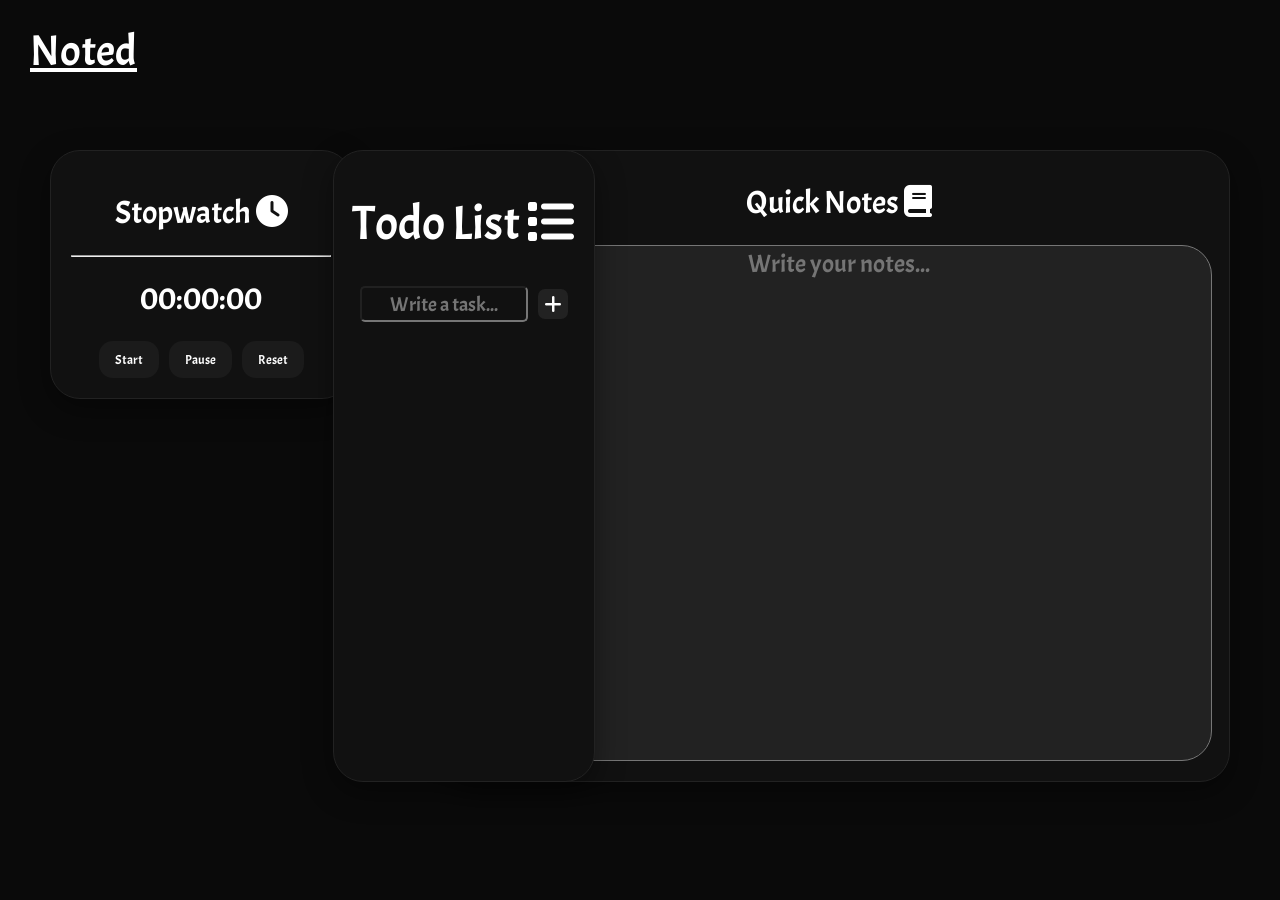
<file: index.html>
<!DOCTYPE html>
<html lang="en">
<head>
    <meta charset="UTF-8">
    <link rel="preconnect" href="https://fonts.googleapis.com">
    <link rel="preconnect" href="https://fonts.gstatic.com" crossorigin>
    <link href="https://fonts.googleapis.com/css2?family=Acme&family=Akaya+Kanadaka&family=Playfair+Display:ital,wght@0,400..900;1,400..900&display=swap" rel="stylesheet">
    <meta name="viewport" content="width=device-width, initial-scale=1.0">
    <link rel="stylesheet" href="css/Styles.css">
    <link rel="shortcut icon" href="assets/Favicon .png">
    <link rel="stylesheet" href="https://cdnjs.cloudflare.com/ajax/libs/font-awesome/6.5.1/css/all.min.css" />
    <title>Noted</title>
</head>
<body>
    <header>
        <!--Tittle-->

        <h1 id="title">Noted</h1>
    </header>

    <main class="Cards">
        <!--Stopwatch-->

    <div class="stopwatch">
        <h1>Stopwatch   <i class="fa-solid fa-clock"></i> </h1>
        <hr>
        <h1 id="display">00:00:00</h1>

      <div class="buttons">
        <button id="startbtn">Start</button>
        <button id="pausebtn">Pause</button>
        <button id="resetbtn">Reset</button>
      </div>

    </div>
        <!--NOTESSS-->

    <div class="quick-notes">
        <h1 id="title-notes">Quick Notes <i class="fa-solid fa-book"></i></h1>
        <textarea id="notes" placeholder="Write your notes..."></textarea> 
    </div>
        <!--Todo-->

    <div class="todo-container">

    <h1>Todo List <i class="fa-solid fa-list"></i></h1>

    <div class="input-box">
        <input type="text" id="taskInput" placeholder="Write a task...">
        <button id="addBtn"><i class="fa-solid fa-plus"></i></button>
    </div>
    <ul id="taskList"></ul>
    </div>
    </main>

<script>
const display = document.getElementById("display");

let time = 0;
let timer;

function update(){
  let h = String(Math.floor(time / 3600)).padStart(2,"0");
  let m = String(Math.floor(time % 3600 / 60)).padStart(2,"0");
  let s = String(time % 60).padStart(2,"0");

  display.innerText = `${h}:${m}:${s}`;
}

startbtn.onclick = () => {
  if(timer) return;

  timer = setInterval(() => {
    time++;
    update();
  },1000);
};

pausebtn.onclick = () => {
  clearInterval(timer);
  timer = null;
};

resetbtn.onclick = () => {
  clearInterval(timer);
  timer = null;
  time = 0;
  update();
};

const input = document.getElementById("taskInput");
const button = document.getElementById("addBtn");
const list = document.getElementById("taskList");

button.addEventListener("click", () => {

  if(input.value === "") return;

  const li = document.createElement("li");

  li.innerHTML = `
    ${input.value}
    <button class="delete">X</button>
  `;

  list.appendChild(li);

  const deleteBtn = li.querySelector(".delete");

  deleteBtn.addEventListener("click", () => {
    li.remove();
  });

  input.value = "";

});
</script>
</body>
</html>

<!--jdfkjdfffffs  dj sdfhs sdhfs djfsh dfskdjf hskjdfhskjdfhkdsj fksjdfh sjdhf sjkd fhsjkfhksdjfhsdkjfhskjfhjskfkjhsdjfhsdjkfhjks\hfjsjfjskjsfkjsjkkjskjdfhskjdhfksjfhs-->
</file>
<file: css/Styles.css>
*{
    font-family: "Acme", sans-serif;
    font-weight: 400;
}

body{
    background-color:  #0a0a0a;
    overflow:hidden;
}

#title{
    font-size: 43px ;
    color: #ffffff;
    top: -5px;
    left: 30px;
    position: absolute;
    text-decoration: underline;
}

.nav{
    border-radius: 30px;
    box-shadow: 0px 0px 20px rgba(0,0,0,0.08);
    position:fixed;
    top: 20px;
    left: 50%;
    transform: translateX(-50%);
    background-color: #111111;
}

.nav, a{
    color: #ffffff  ;
    text-decoration: none;
    text-align: center;
    font-size: 43px;
    padding: 7px;
}

.nav, a:hover{
    color: #5f5f5f;

}

.stopwatch{
    background: #111;
    border: 1px solid #222;
    padding: 20px;
    border-radius: 30px;
    width: 260px;
    color: white;
    text-align: center;
    box-shadow: 0 10px 30px rgba(0,0,0,0.4);
    position: fixed;
    top: 150px;
    left: 50px;
}

.buttons{
    display: flex;
    gap: 10px;
    justify-content: center;
}

.buttons button{
    background: #1b1b1b;
    border: none;
    color: white;
    padding: 10px 16px;
    border-radius: 14px;
    cursor: pointer;
    transition: 0.3s;
}

.buttons button:hover{
    background: #2a2a2a;
    transform: translateY(-2px);
}


.quick-notes{
    color: #ffffff;
    box-shadow: 0 10px 30px rgba(0,0,0,0.4);
    border: 1px solid #222;
    border-radius: 30px;
    padding: 10px;
    padding-bottom: 20px;
    height: 600px;
    width: 760px;
    display: flex;
    flex-direction: column;
    align-items: center; 
    background: #111;
    right: 50px;
    position: fixed;
    top: 150px;
}

#title-notes{
    text-align: center;
}

#notes{
    width: 740px;
    height: 640px;
    border-radius: 30px;
    text-align: center;
    background-color: #222;
    resize: none;
    color: #ffffff;
    overflow: hidden;
    font-size: 25px;
}

.todo-list, h1{
    color: #ffffff ;
    text-align: center;
    
}

#taskInput{
    color: #ffffff;
    text-align: center;
    background-color: #111;
    border-radius: 5px;
    width: 160px;
    height: 30px;
    font-size: 32;
    
}

.todo-container, ul{
    color: #ffffff;
    text-align: center;
    background-color: #111;
    border-radius: 5px;
    width: 160px;
    font-size: 24px;
}

.todo-container{
    border-radius: 30px;
    background-color:#111;
    width: 240px;
    height: 610px;
    padding: 10px;
    border: 1px solid #222;
    box-shadow: 0 10px 30px rgba(0,0,0,0.4);
    position: fixed;
    top: 150px;
    left: 26%;
}

.input-box{
    display: flex;
    justify-content: center;
    align-items: center;
    gap: 10px;

}

input{
    font-size: 20px;
}


li{
    background: #111;
    padding: 14px 18px;
    border-radius: 16px;
    width: 80%;
    display: flex;
    align-items: center;
}
#addBtn{
    width: 30px;
    height: 30px;
    border-radius: 7px;
    border: none;
    background: #222;
    color: #ffffff;
    font-size: 20px;
}
#taskList{
    list-style: none;
}

.delete{
    width: 32px;
    height: 32px;
    border: none;
    border-radius: 10px;
    background: #1a1a1a;
    color: #ff3b5c;
    font-size: 16px;
    font-weight: bold;
}

.task-text{
    flex: 1;
    word-break: break-word;
    overflow-wrap: break-word;
}
</file>
